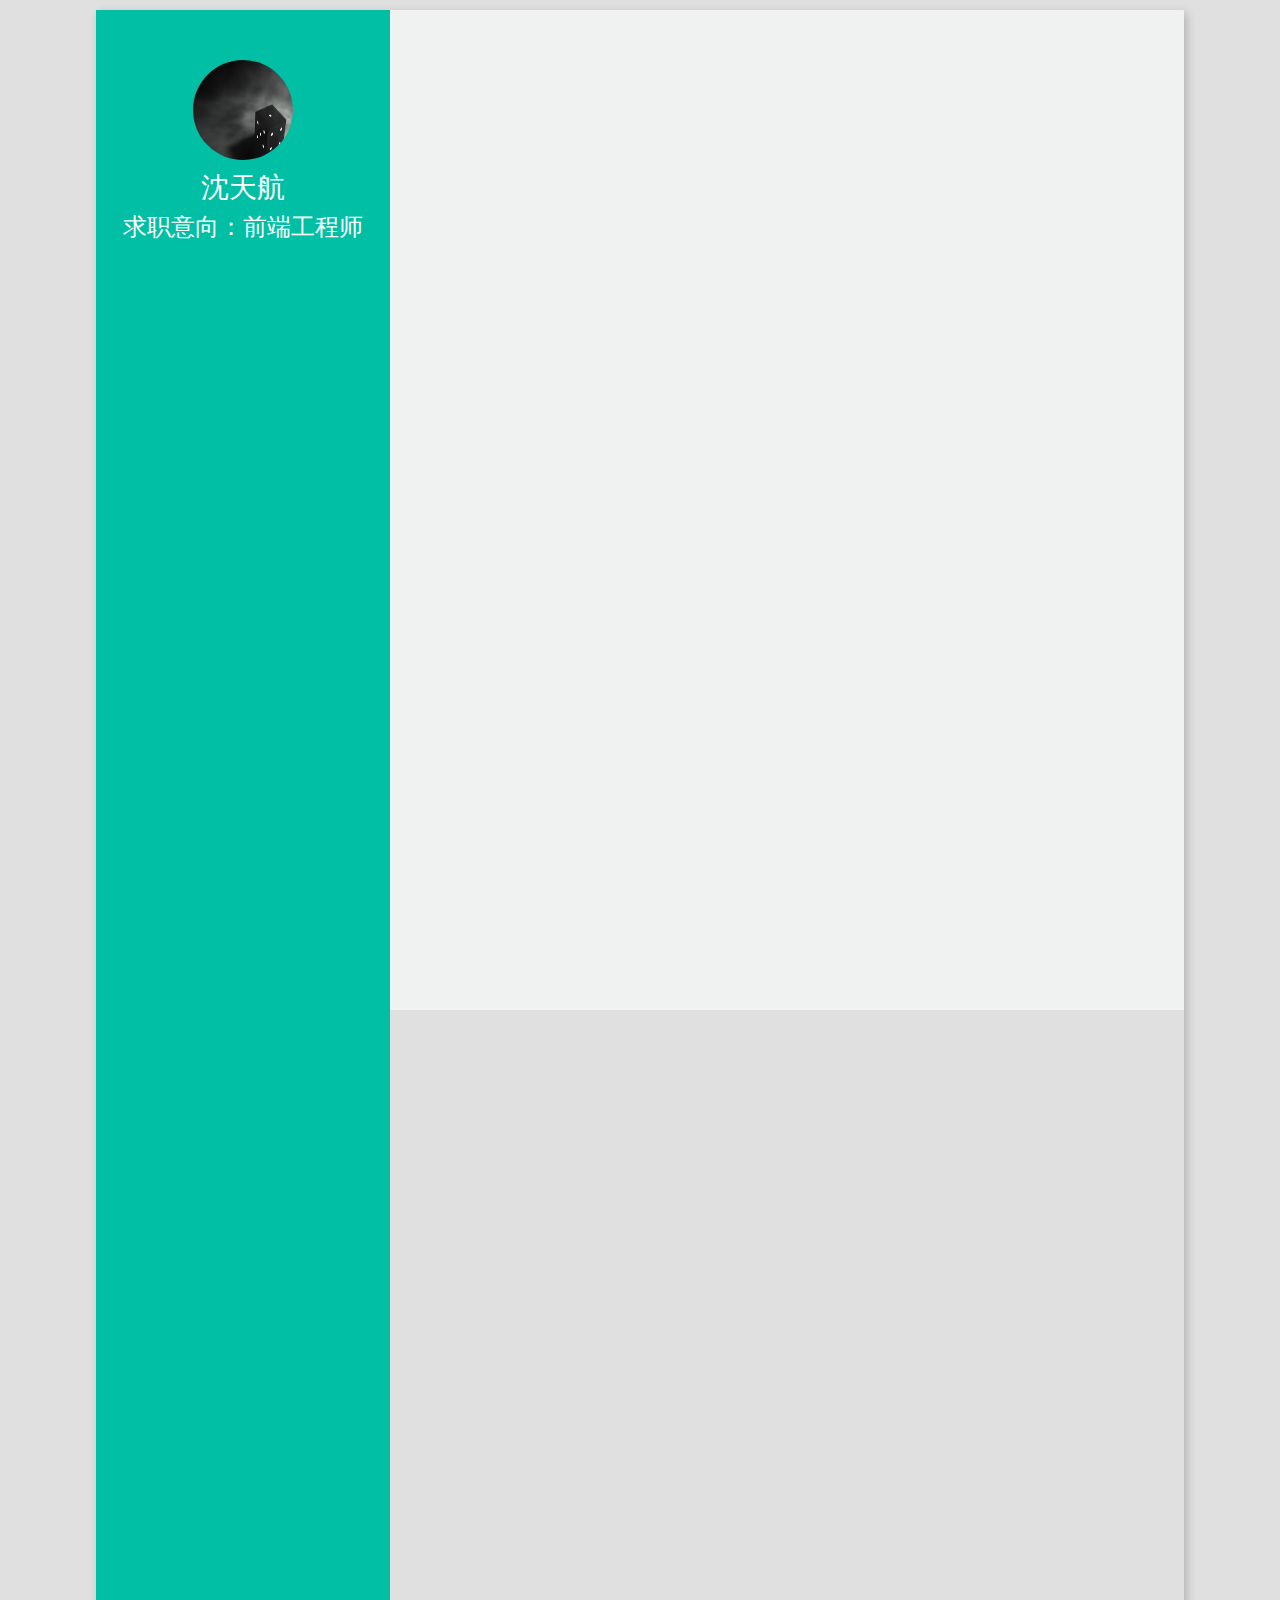
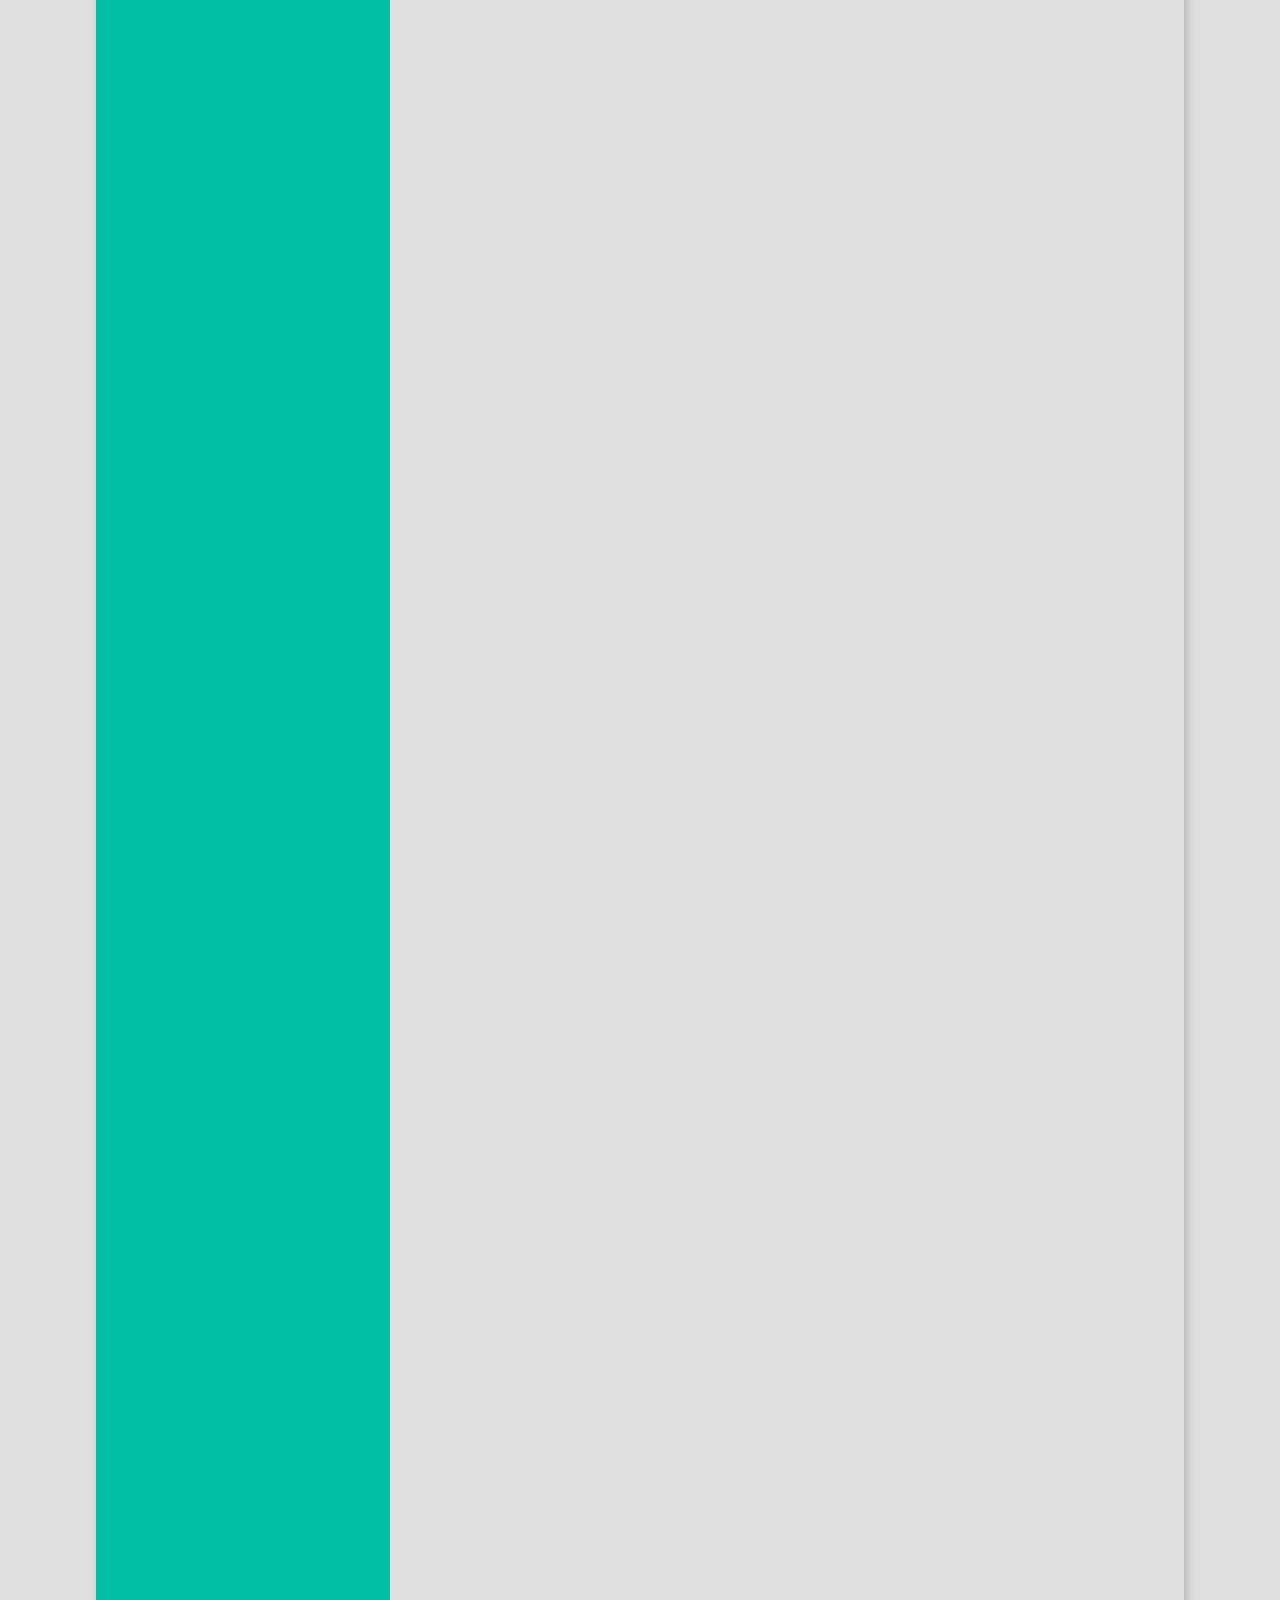
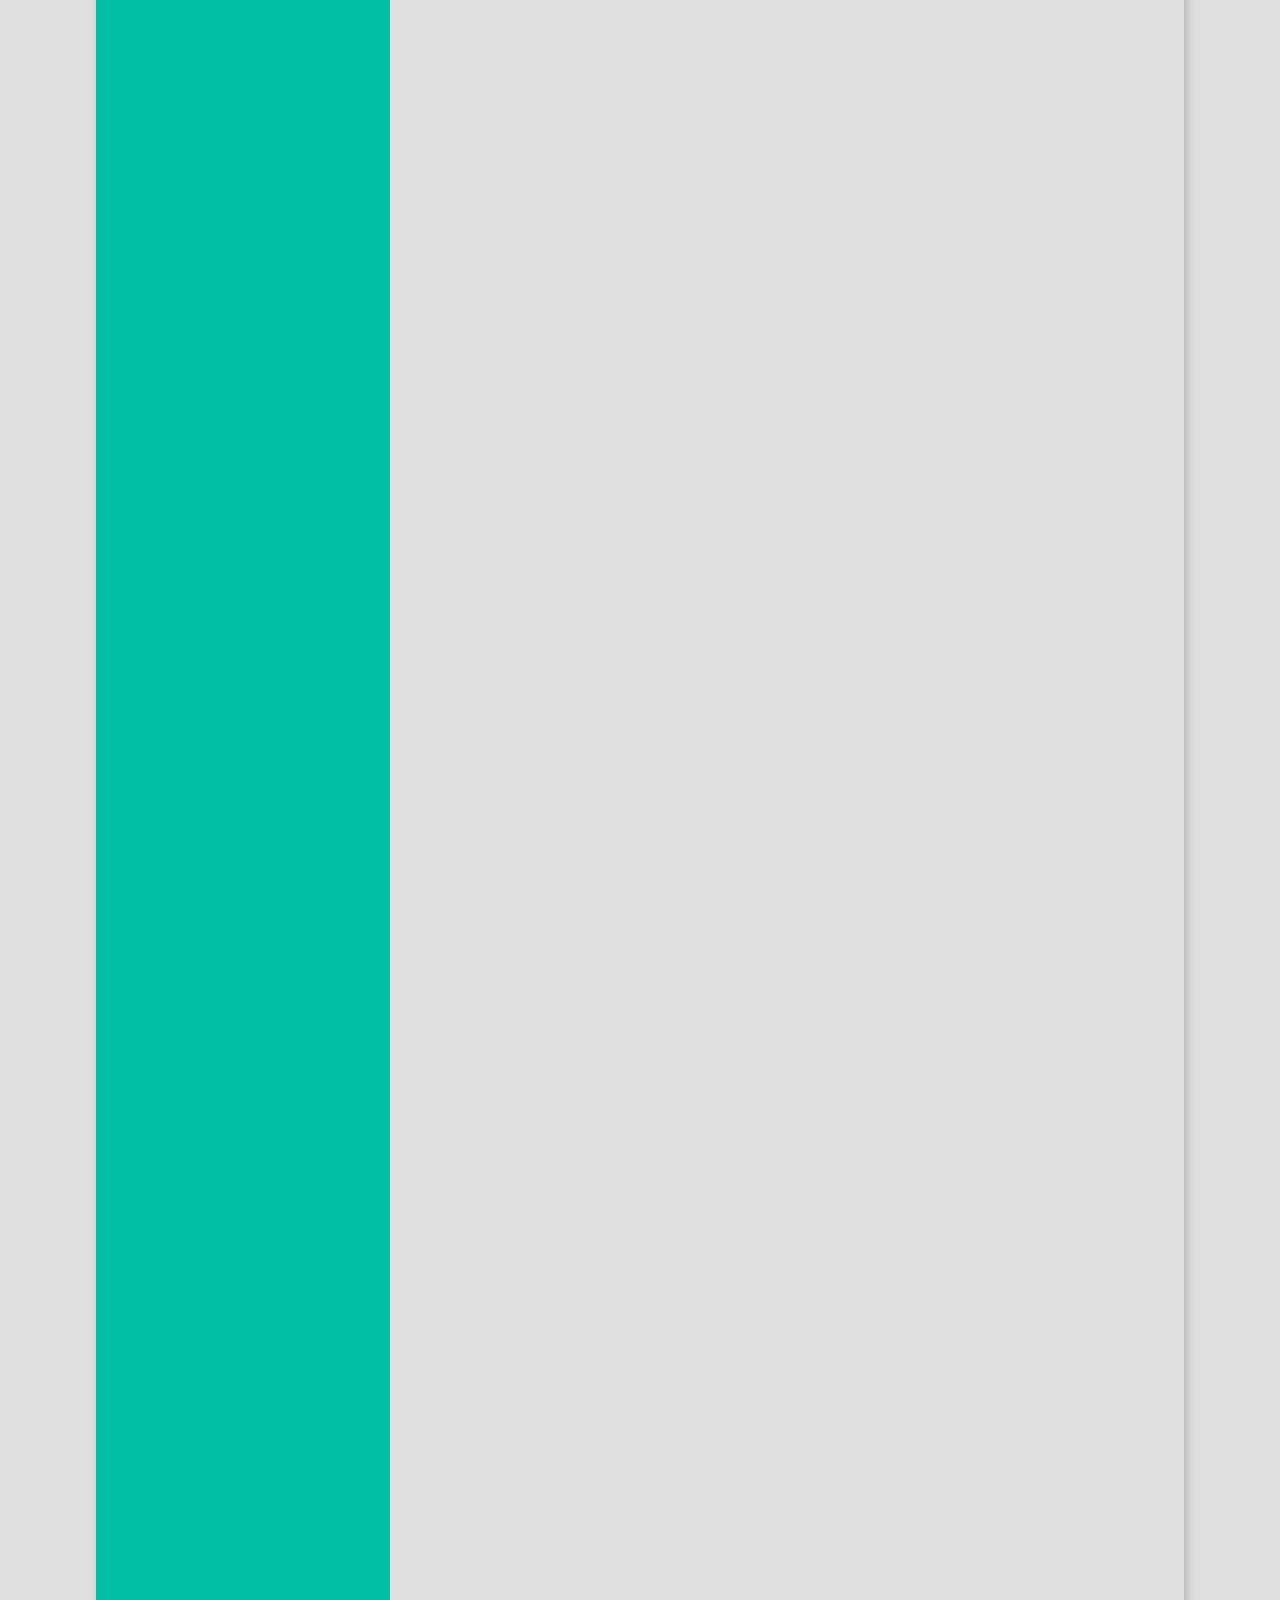
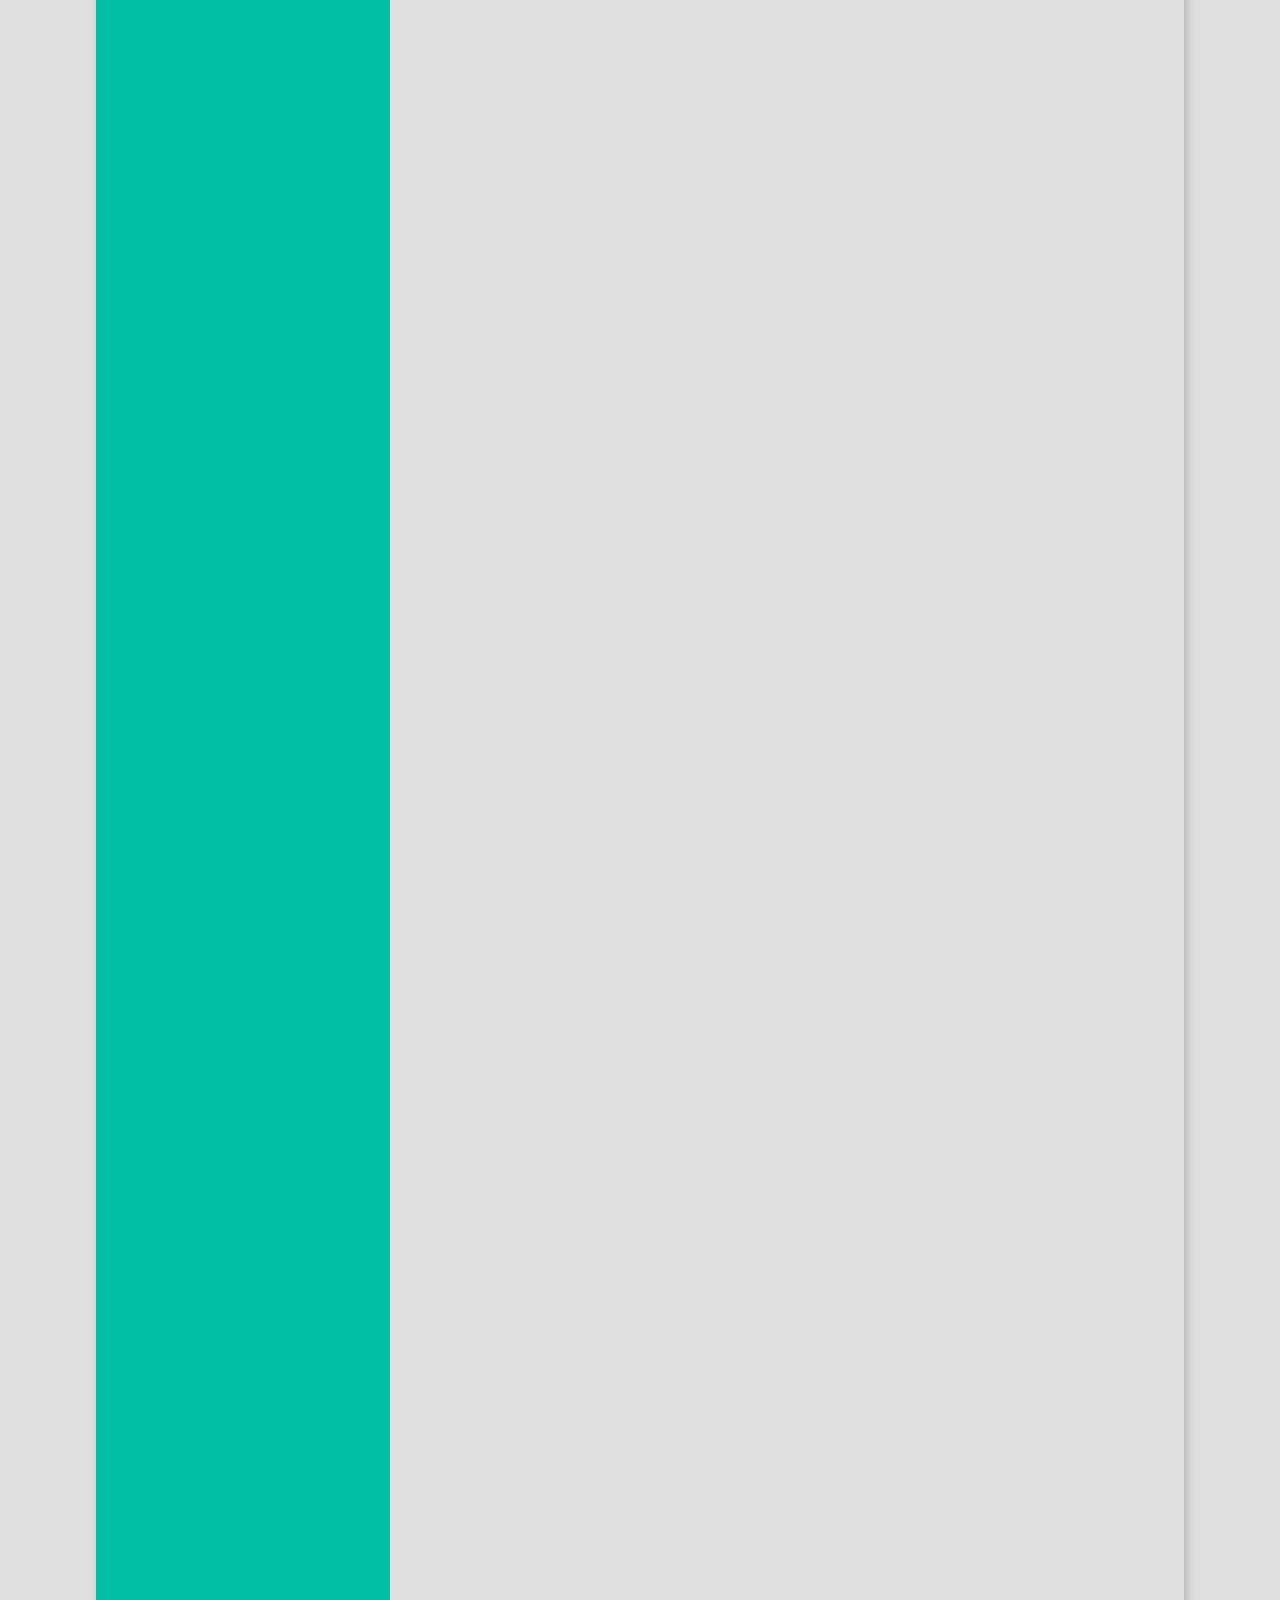
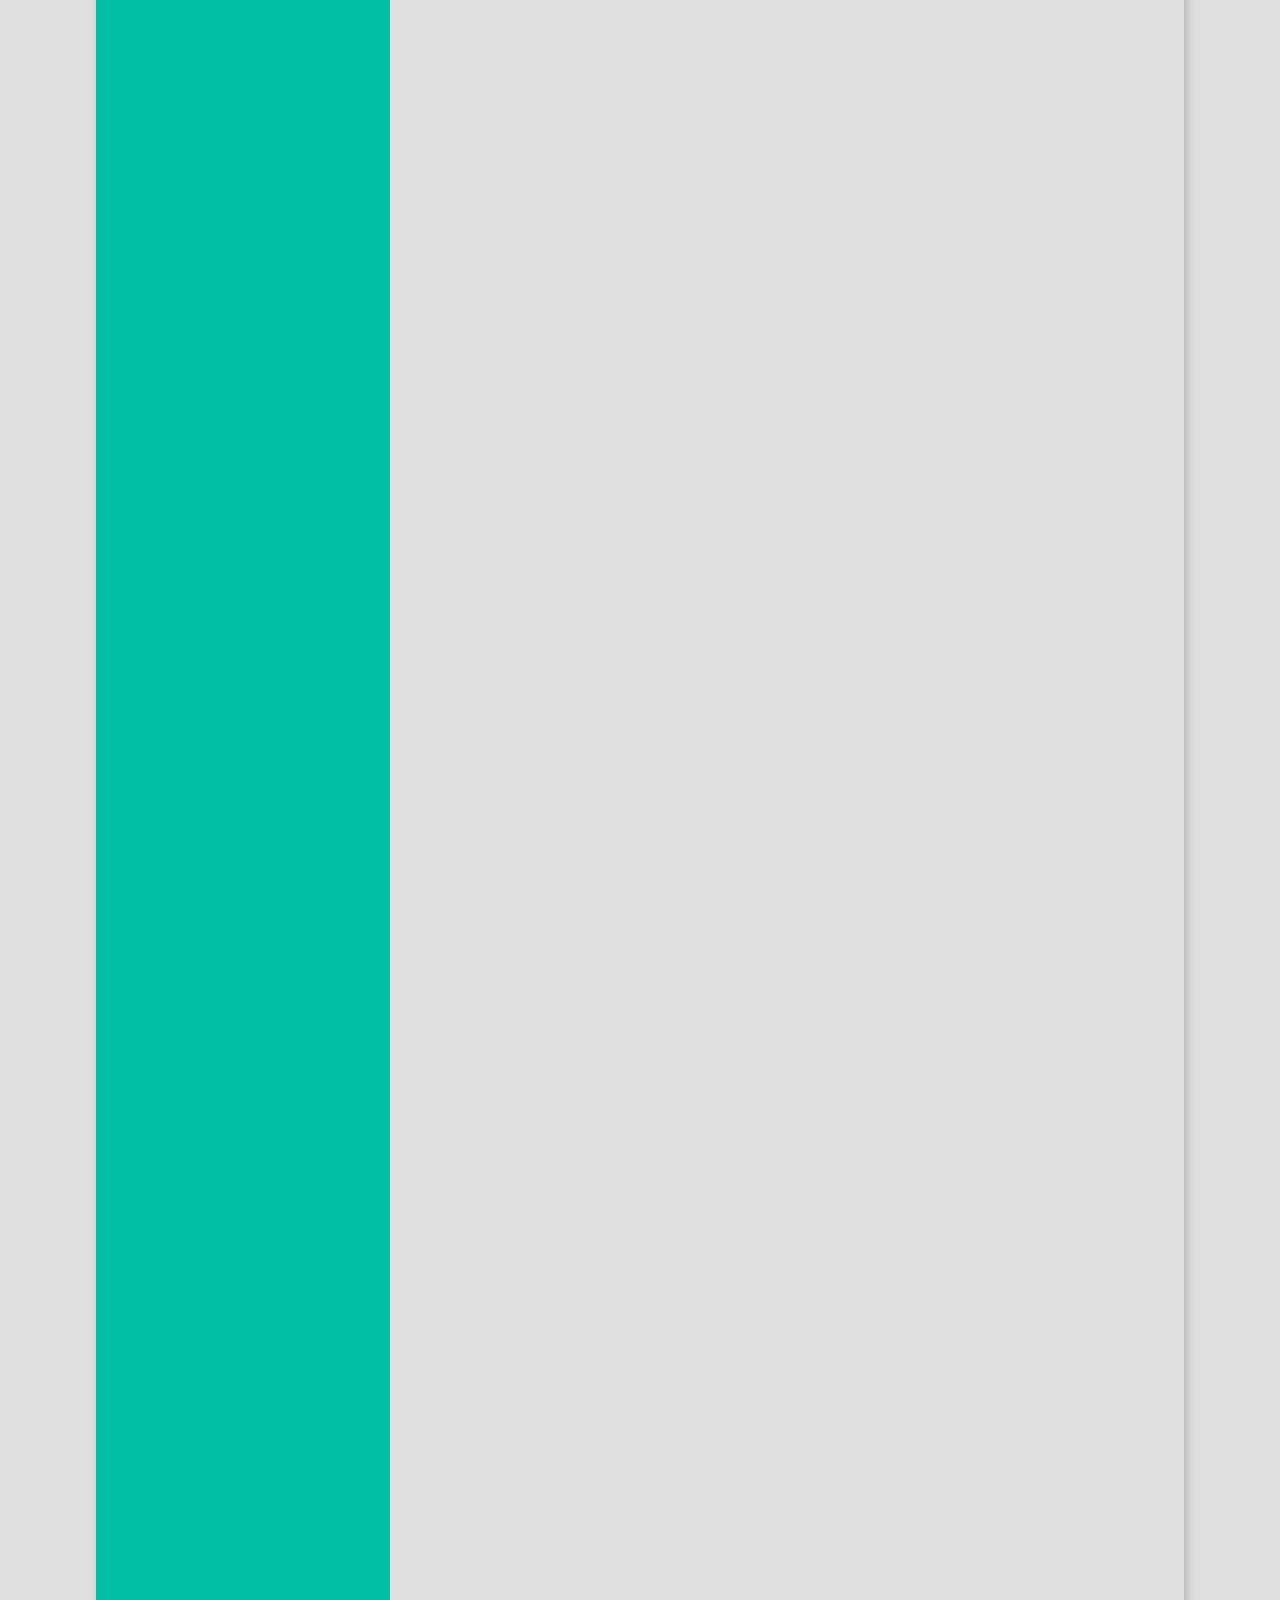
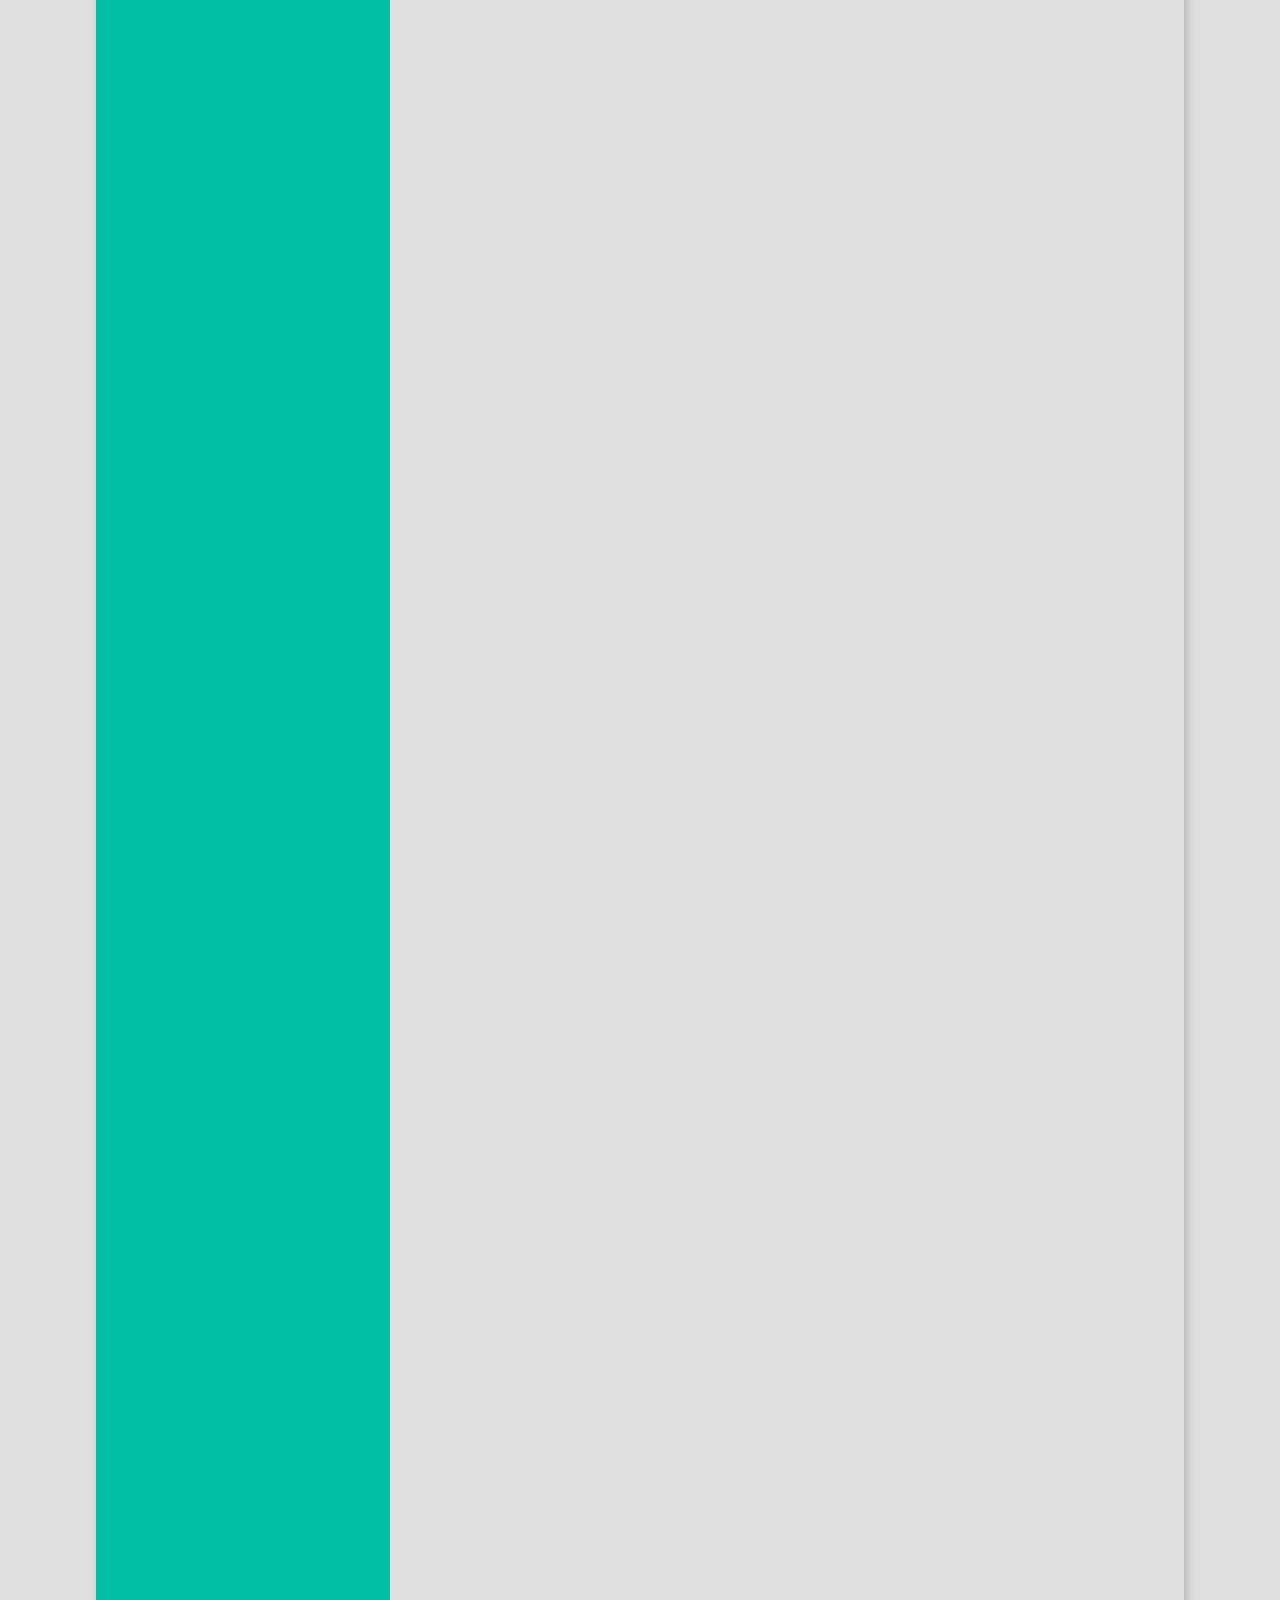
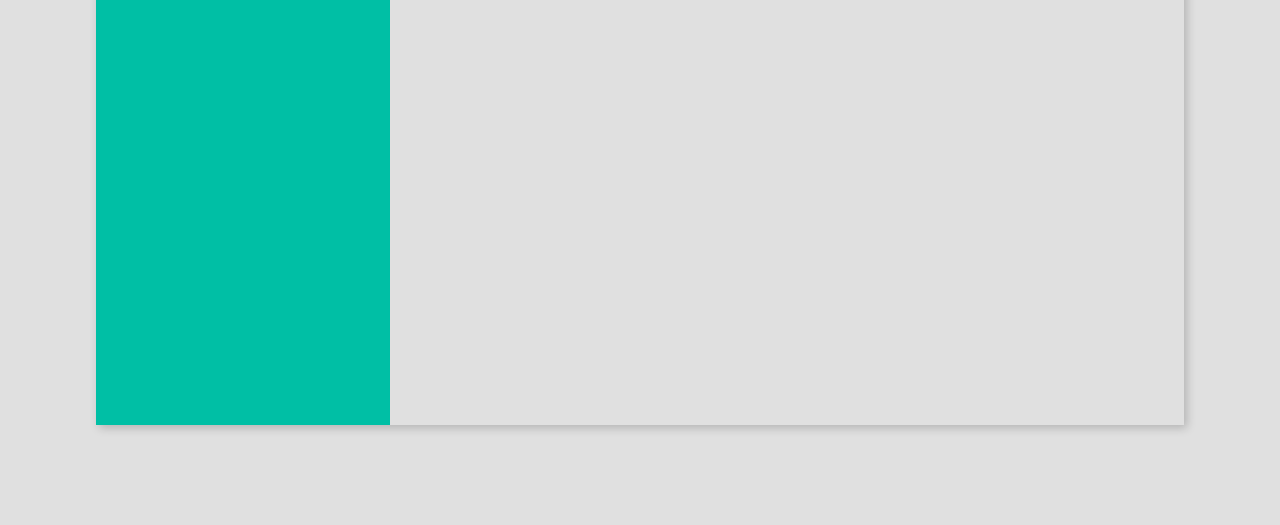
<file: index.html>
<!DOCTYPE html>
<html lang="en">
<head>
    <meta charset="UTF-8">
    <title>沈天航 - 个人简历</title>
    <meta name="viewport" content="width=device-width, initial-scale=1">
    <link rel="shortcut icon" href="./shortcut_icon.ico">
    <link rel="stylesheet" href="./Sass/reset.css">
    <link rel="stylesheet" href="./icontent/iconfont.css">
    <link rel="stylesheet" href="./Sass/resume.css">
    <style>
        .icon{
            font-size: 42px;
            line-height: 100px;
            margin: 10px 0;
            color:#333;
            -webkit-transition: font-size 0.25s ease-out 0s;
            -moz-transition: font-size 0.25s ease-out 0s;
            transition: font-size 0.25s ease-out 0s;
        }
        .icon:hover{
            font-size: 100px;
        }

    </style>
</head>
<body>
<!--<i class="icon iconfont">&#xe604;</i>-->
<div class="container">
    <aside class="author">
        <div class="author-header">
                <img src="./images/cloud.jpg" alt="wcity">
                <h1>沈天航</h1>
                <h2>求职意向：前端工程师</h2>
        </div>
        <div class="author-info">

        </div>


        <dl>
            <dt></dt>
            <dd></dd>
            <dd></dd>
            <dd></dd>
        </dl>
    </aside>



    <div class="experience"></div>
</div>
<div class="footer"></div>
</body>
</html>
</file>
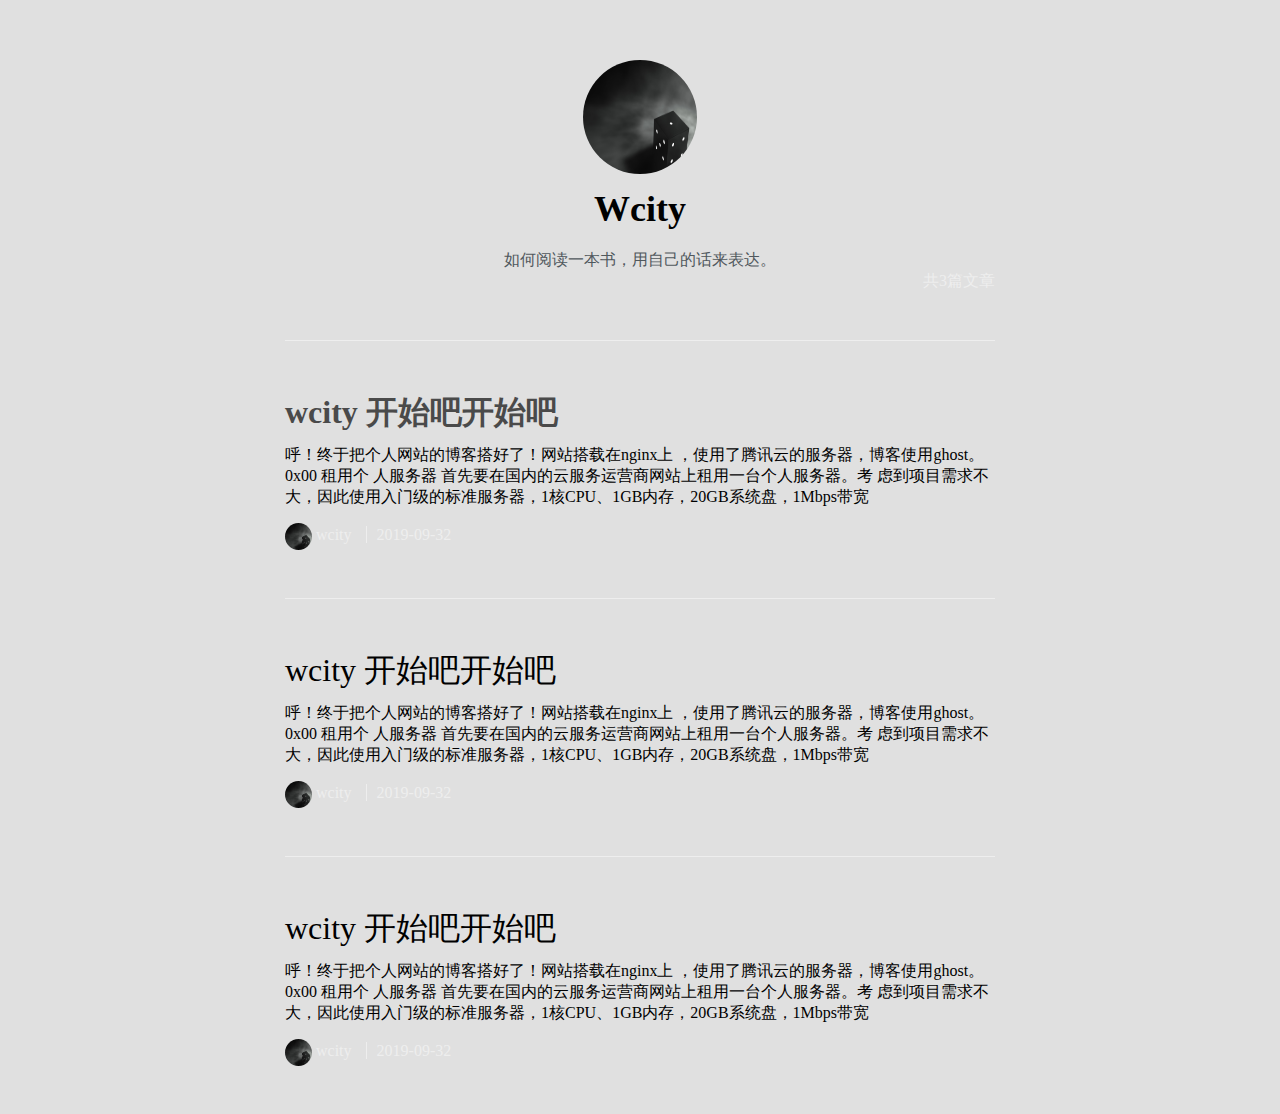
<file: index-b.html>
<!DOCTYPE html>
<html lang="en">
<head>
    <meta charset="UTF-8">
    <title>wcity</title>
    <meta name="viewport" content="width=device-width, initial-scale=1">
    <link rel="shortcut icon" href="./shortcut_icon.ico">
    <link rel="stylesheet" href="./Sass/reset.css">
    <link rel="stylesheet" href="./Sass/index.css">
</head>
<body>


<div class="wrapper">
    <header class="header">
        <div class="author-profile">
            <img src="./images/cloud.jpg" alt="wcity">
            <h1 class="author-name">Wcity</h1>
            <h2 class="day-word">如何阅读一本书，用自己的话来表达。</h2>
            <h3 class="essay-num">共3篇文章</h3>
        </div>
    </header>
  <article class="post">
      <h2 class="post-header">
          <a class="post-title" href="#">wcity 开始吧开始吧</a>
      </h2>
      <div class="post-content">
          呼！终于把个人网站的博客搭好了！网站搭载在nginx上
          ，使用了腾讯云的服务器，博客使用ghost。 0x00 租用个

          人服务器 首先要在国内的云服务运营商网站上租用一台个人服务器。考
          虑到项目需求不大，因此使用入门级的标准服务器，1核CPU、1GB内存，20GB系统盘，1Mbps带宽
      </div>
      <footer class="post-own">
          <img class="author-portrait" src="./images/cloud.jpg" alt="头像">
          <a href="#">wcity</a>
          <time class="post-date" datetime="">2019-09-32</time>
      </footer>
  </article>

    <article class="post">
        <h2 class="post-header">
            <a href="#">wcity 开始吧开始吧</a>
        </h2>
        <div class="post-content">
            呼！终于把个人网站的博客搭好了！网站搭载在nginx上
            ，使用了腾讯云的服务器，博客使用ghost。 0x00 租用个

            人服务器 首先要在国内的云服务运营商网站上租用一台个人服务器。考
            虑到项目需求不大，因此使用入门级的标准服务器，1核CPU、1GB内存，20GB系统盘，1Mbps带宽
        </div>
        <footer class="post-own">
            <img class="author-portrait" src="./images/cloud.jpg" alt="头像">
            <a href="#">wcity</a>
            <time class="post-date" datetime="">2019-09-32</time>
        </footer>
    </article>

    <article class="post">
        <h2 class="post-header">
            <a href="#">wcity 开始吧开始吧</a>
        </h2>
        <div class="post-content">
            呼！终于把个人网站的博客搭好了！网站搭载在nginx上
            ，使用了腾讯云的服务器，博客使用ghost。 0x00 租用个

            人服务器 首先要在国内的云服务运营商网站上租用一台个人服务器。考
            虑到项目需求不大，因此使用入门级的标准服务器，1核CPU、1GB内存，20GB系统盘，1Mbps带宽
        </div>
        <footer class="post-own">
            <img class="author-portrait" src="./images/cloud.jpg" alt="头像">
            <a href="#">wcity</a>
            <time class="post-date" datetime="">2019-09-32</time>
        </footer>
    </article>
</div>

</body>
</html>
</file>
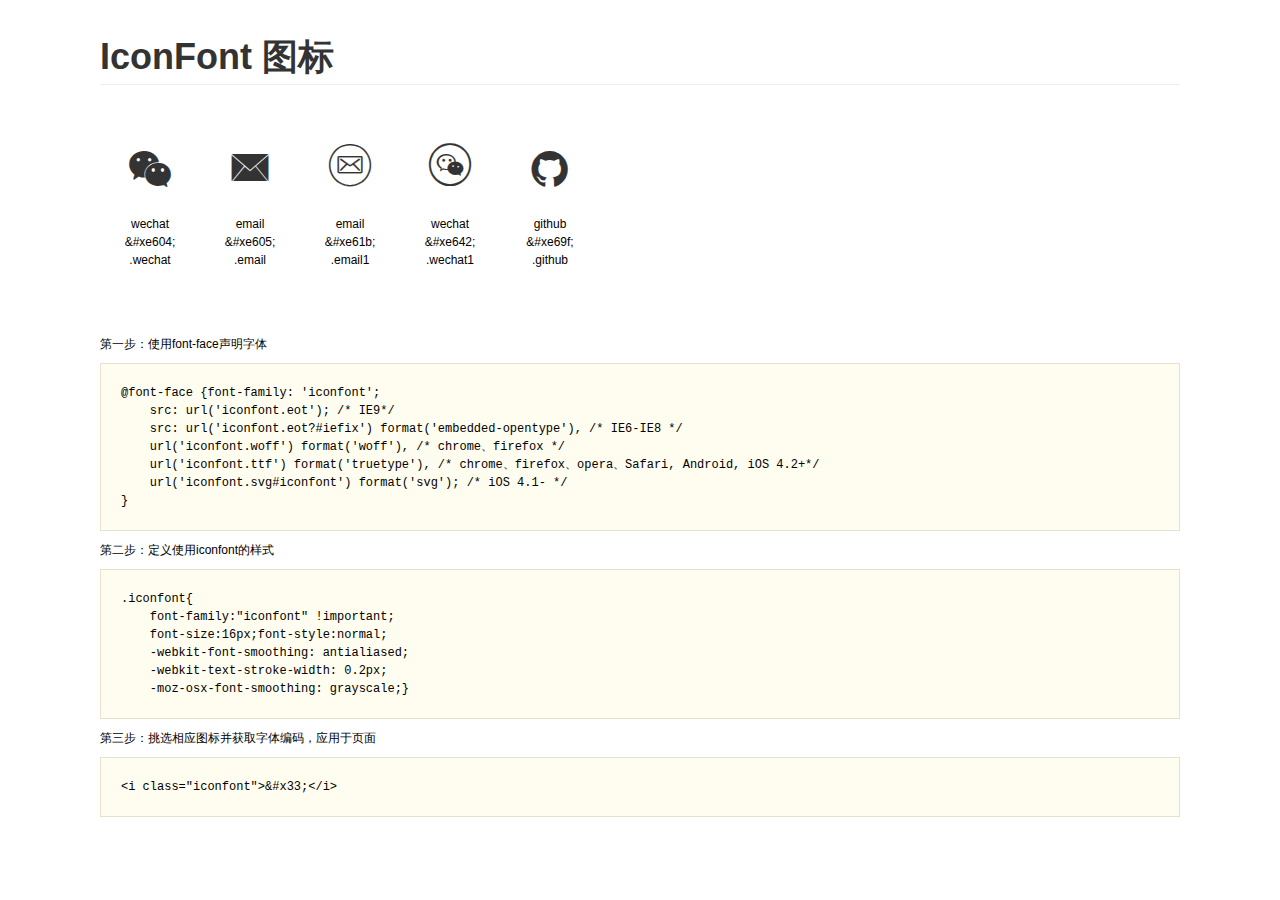
<file: icontent/demo.html>
<!DOCTYPE html>
<html>
<head>
    <meta charset="utf-8"/>
    <title>IconFont</title>
    <link rel="stylesheet" href="demo.css">
    <link rel="stylesheet" href="iconfont.css">
</head>
<body>
    <div class="main">
        <h1>IconFont 图标</h1>
        <ul class="icon_lists clear">
            
                <li>
                <i class="icon iconfont">&#xe604;</i>
                    <div class="name">wechat</div>
                    <div class="code">&amp;#xe604;</div>
                    <div class="fontclass">.wechat</div>
                </li>
            
                <li>
                <i class="icon iconfont">&#xe605;</i>
                    <div class="name">email</div>
                    <div class="code">&amp;#xe605;</div>
                    <div class="fontclass">.email</div>
                </li>
            
                <li>
                <i class="icon iconfont">&#xe61b;</i>
                    <div class="name">email</div>
                    <div class="code">&amp;#xe61b;</div>
                    <div class="fontclass">.email1</div>
                </li>
            
                <li>
                <i class="icon iconfont">&#xe642;</i>
                    <div class="name">wechat</div>
                    <div class="code">&amp;#xe642;</div>
                    <div class="fontclass">.wechat1</div>
                </li>
            
                <li>
                <i class="icon iconfont">&#xe69f;</i>
                    <div class="name">github</div>
                    <div class="code">&amp;#xe69f;</div>
                    <div class="fontclass">.github</div>
                </li>
            
        </ul>


        <div class="helps">
            第一步：使用font-face声明字体
            <pre>
@font-face {font-family: 'iconfont';
    src: url('iconfont.eot'); /* IE9*/
    src: url('iconfont.eot?#iefix') format('embedded-opentype'), /* IE6-IE8 */
    url('iconfont.woff') format('woff'), /* chrome、firefox */
    url('iconfont.ttf') format('truetype'), /* chrome、firefox、opera、Safari, Android, iOS 4.2+*/
    url('iconfont.svg#iconfont') format('svg'); /* iOS 4.1- */
}
</pre>
第二步：定义使用iconfont的样式
            <pre>
.iconfont{
    font-family:"iconfont" !important;
    font-size:16px;font-style:normal;
    -webkit-font-smoothing: antialiased;
    -webkit-text-stroke-width: 0.2px;
    -moz-osx-font-smoothing: grayscale;}
</pre>
第三步：挑选相应图标并获取字体编码，应用于页面
<pre>
&lt;i class="iconfont"&gt;&amp;#x33;&lt;/i&gt;
</pre>
        </div>

    </div>
</body>
</html>
</file>
<file: icontent/iconfont.css>
@font-face {
    font-family: "iconfont";
    src: url('iconfont.eot?t=1475402229'); /* IE9*/
    src: url('iconfont.eot?t=1475402229#iefix') format('embedded-opentype'), /* IE6-IE8 */ url('iconfont.woff?t=1475402229') format('woff'), /* chrome, firefox */ url('iconfont.ttf?t=1475402229') format('truetype'), /* chrome, firefox, opera, Safari, Android, iOS 4.2+*/ url('iconfont.svg?t=1475402229#iconfont') format('svg'); /* iOS 4.1- */
}

.iconfont {
    font-family: "iconfont" !important;
    font-size: 16px;
    font-style: normal;
    -webkit-font-smoothing: antialiased;
    -webkit-text-stroke-width: 0.2px;
    -moz-osx-font-smoothing: grayscale;
}

.icon-wechat:before {
    content: "\e604";
}

.icon-email:before {
    content: "\e605";
}

.icon-email1:before {
    content: "\e61b";
}

.icon-wechat1:before {
    content: "\e642";
}

.icon-github:before {
    content: "\e69f";
}
</file>
<file: Sass/resume.css>
.container {
  margin: 10px auto 100px;
  overflow: hidden;
  width: 85%;
  -webkit-box-shadow: 3px 3px 9px rgba(0, 0, 0, 0.2);
  -moz-box-shadow: 3px 3px 9px rgba(0, 0, 0, 0.2);
  box-shadow: 3px 3px 9px rgba(0, 0, 0, 0.2); }

.author {
  float: left;
  width: 27%;
  padding: 15px 15px 10000px;
  height: 1000px;
  background-color: #00bfa5;
  color: #fff; }
  .author .author-header {
    margin-top: 35px;
    line-height: 1.5;
    text-align: center; }
    .author .author-header img {
      display: inline-block;
      width: 100px;
      height: 100px;
      -webkit-border-radius: 100%;
      -moz-border-radius: 100%;
      border-radius: 100%; }
    .author .author-header h1 {
      font-size: 28px; }
    .author .author-header h2 {
      font-size: 24px; }

.experience {
  float: right;
  width: 73%;
  height: 1000px;
  background-color: #f0f2f1; }

/*# sourceMappingURL=resume.css.map */
</file>
<file: Sass/index.css>
.author-profile {
  margin: 0 auto;
  padding-top: 60px;
  width: 80%;
  max-width: 710px;
  text-align: center; }
  .author-profile img {
    width: 114px;
    height: 114px;
    border-radius: 50%; }
  .author-profile .author-name {
    font-size: 36px;
    font-weight: bold;
    margin: 10px 0 20px; }
  .author-profile .day-word {
    font-size: 16px;
    color: #50585D; }
  .author-profile .essay-num {
    text-align: right;
    color: #eee; }

.wrapper {
  width: 100%; }

.post {
  margin: 48px auto;
  width: 80%;
  max-width: 710px;
  border-top: 1px solid #eee; }

.post-header {
  padding: 50px 0 10px;
  font-size: 32px; }
  .post-header .post-title {
    font-weight: bold;
    color: #4A4A4A; }

.post-own {
  margin-top: 12px;
  height: 30px;
  line-height: 30px;
  color: #eee; }
  .post-own .author-portrait {
    width: 27px;
    height: 27px;
    border-radius: 100%;
    vertical-align: middle; }
  .post-own a:hover {
    text-decoration: underline; }
  .post-own .post-date {
    margin-left: 10px;
    padding-left: 10px;
    border-left: 1px solid #eee; }

/*# sourceMappingURL=index.css.map */
</file>
<file: icontent/demo.css>
*{margin: 0;padding: 0;list-style: none;}
/*
KISSY CSS Reset
理念：1. reset 的目的不是清除浏览器的默认样式，这仅是部分工作。清除和重置是紧密不可分的。
2. reset 的目的不是让默认样式在所有浏览器下一致，而是减少默认样式有可能带来的问题。
3. reset 期望提供一套普适通用的基础样式。但没有银弹，推荐根据具体需求，裁剪和修改后再使用。
特色：1. 适应中文；2. 基于最新主流浏览器。
维护：玉伯<lifesinger@gmail.com>, 正淳<ragecarrier@gmail.com>
 */

/** 清除内外边距 **/
body, h1, h2, h3, h4, h5, h6, hr, p, blockquote, /* structural elements 结构元素 */
dl, dt, dd, ul, ol, li, /* list elements 列表元素 */
pre, /* text formatting elements 文本格式元素 */
form, fieldset, legend, button, input, textarea, /* form elements 表单元素 */
th, td /* table elements 表格元素 */ {
  margin: 0;
  padding: 0;
}

/** 设置默认字体 **/
body,
button, input, select, textarea /* for ie */ {
  font: 12px/1.5 tahoma, arial, \5b8b\4f53, sans-serif;
}
h1, h2, h3, h4, h5, h6 { font-size: 100%; }
address, cite, dfn, em, var { font-style: normal; } /* 将斜体扶正 */
code, kbd, pre, samp { font-family: courier new, courier, monospace; } /* 统一等宽字体 */
small { font-size: 12px; } /* 小于 12px 的中文很难阅读，让 small 正常化 */

/** 重置列表元素 **/
ul, ol { list-style: none; }

/** 重置文本格式元素 **/
a { text-decoration: none; }
a:hover { text-decoration: underline; }


/** 重置表单元素 **/
legend { color: #000; } /* for ie6 */
fieldset, img { border: 0; } /* img 搭车：让链接里的 img 无边框 */
button, input, select, textarea { font-size: 100%; } /* 使得表单元素在 ie 下能继承字体大小 */
/* 注：optgroup 无法扶正 */

/** 重置表格元素 **/
table { border-collapse: collapse; border-spacing: 0; }

/* 清除浮动 */
.ks-clear:after, .clear:after {
  content: '\20';
  display: block;
  height: 0;
  clear: both;
}
.ks-clear, .clear {
  *zoom: 1;
}

.main {padding: 30px 100px;}
.main h1{font-size:36px; color:#333; text-align:left;margin-bottom:30px; border-bottom: 1px solid #eee;}

.helps{margin-top:40px;}
.helps pre{
  padding:20px;
  margin:10px 0;
  border:solid 1px #e7e1cd;
  background-color: #fffdef;
  overflow: auto;
}

.icon_lists li{
  float:left;
  width: 100px;
  height:180px;
  text-align: center;
}
.icon_lists .icon{
  font-size: 42px;
  line-height: 100px;
  margin: 10px 0;
  color:#333;
  -webkit-transition: font-size 0.25s ease-out 0s;
  -moz-transition: font-size 0.25s ease-out 0s;
  transition: font-size 0.25s ease-out 0s;

}
.icon_lists .icon:hover{
  font-size: 100px;
}
</file>
